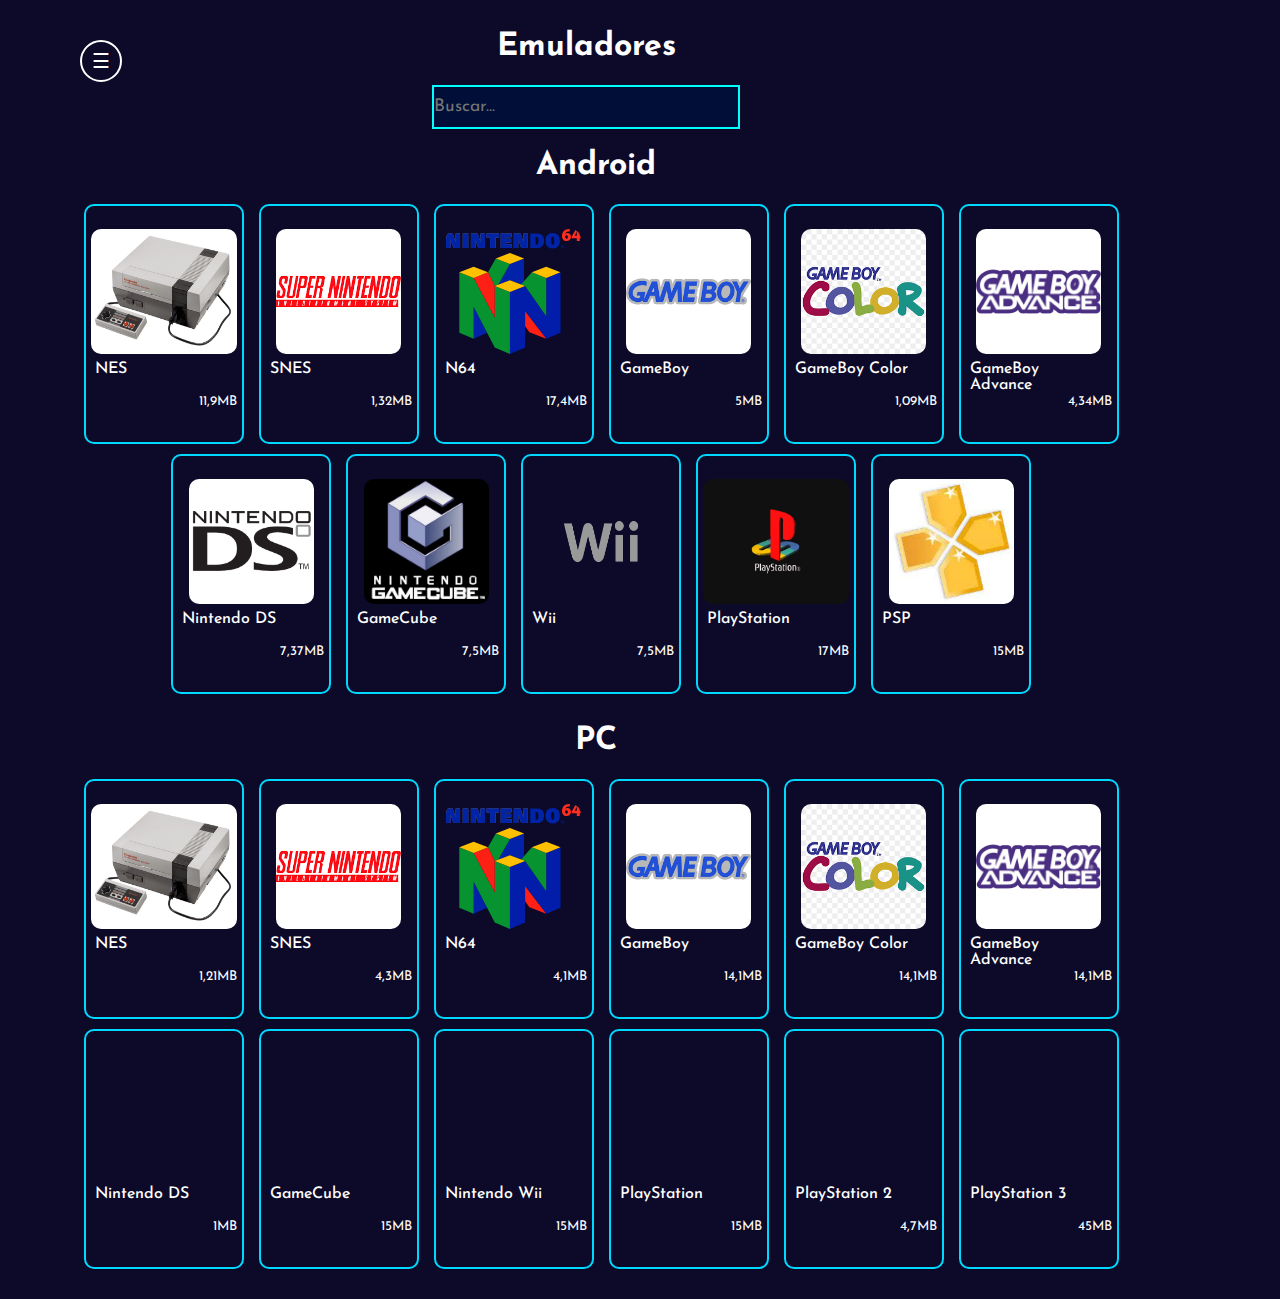
<file: emu/index.html>
<!DOCTYPE html>
<html lang="es">

<head>
    <title>Virtual Nexus</title>
    <link rel="stylesheet" type="text/css" href="/css/search.css">
    <link rel="stylesheet" href="/css/style.css">
    <link rel="icon" type="jpeg" href="/img/icono.jpeg">
    <link rel="stylesheet" href="/css/style.css">
    <link rel="stylesheet" href="/css/pc.css">
    <link rel="stylesheet" href="/css/android.css">
    <meta name="viewport" content="width=device-width, initial-scale=1.0">
    <meta property="og:title" content="Virtual Nexus">
    <meta property="og:description" content="El mejor sitio para descargar tus juegos preferidos de PC y Android">
    <meta property="og:image" content="https://github.com/patrielinger/Virtual-Nexus/blob/main/img/icono.jpeg?raw=true">
    <meta property="og:url" content="https://virtualnexus.netlify.app/">

    <script type="text/javascript">
        var cuty_token = '823ef2f74e1ce7ba9bbaed375';
        var exclude_domains = ["/", "virtualnexus.netlify.app", "youtube.com", "netlify.app", "tiktok.com", "discord.gg", "t.me", "telegram.com"];
    </script>
    <script src="https://cdn.cuty.io/fps.js"></script>

</head>

<body>
    <div class="menu">
        <button class="toggle-btn" onclick="toggleMenu()">☰</button>
        <ul class="menu-items">

            <h1>Categorias</h1>
            <li><a class="cate" href="/index.html"><img src="/img/home.png" class="lateral-img">Inicio</a></li>
            <li><a class="cate" href="/pc/"><img src="/img/pc.png" class="lateral-img">Juegos PC</a></li>
            <li><a class="cate" href="/android/"><img src="/img/phone.jpg" class="lateral-img">Juegos Android</a></li>
            <li><a class="cate" href="/emu/"><img src="/img/emulator.png" class="lateral-img">Emuladores</a></li>
            <li><a class="cate" href="/roms/"><img src="/img/rom.png" class="lateral-img">ROMS</a></li>
            <li><a class="cate" href="https://cinenexus.netlify.app/"><img src="/img/cine.png"
                        class="lateral-img">Peliculas</a></li>
            <div class="redes-2">
                <a href="www.tiktok.com/@virtual.._nexus"><img src="/img/tik-tok.png"></a>
                <a href="https://discord.gg/tuq5cZkUcQ"><img src="/img/ds.png"></a>
                <a href="https://t.me/virtualnexus"><img src="/img/telegrama.png"></a>
                <a href="https://youtube.com/@virtualnex873"><img src="/img/youtube.png"></a>
            </div>
        </ul>
    </div>


    <div class="contenedor">
        <div class="content-s">

            <div>
                <h1>Emuladores</h1>
                <input type="text" name="buscador" id="buscador" placeholder="Buscar...">
            </div>

            <ul id="listaArticulos">
                <h1>Android</h1>
                <div id="emu-android">
                    <script src="/js/games/emu-android.js"></script>
                </div>
            </ul>

            <ul id="listaArticulos">
                <h1>PC</h1>
                <div id="emu">
                    <script src="/js/games/emu.js"></script>
                </div>
            </ul>

        </div>
    </div>

    <script src="/js/meta.js"></script>
    <script src="/js/juegos.js"></script>
</body>

</html>
</file>
<file: css/search.css>
/* devanagari */
@font-face {
    font-family: 'Poppins';
    font-style: italic;
    font-weight: 100;
    font-display: swap;
    src: url(https://fonts.gstatic.com/s/poppins/v20/pxiAyp8kv8JHgFVrJJLmE0tDMPKzSQ.woff2) format('woff2');
    unicode-range: U+0900-097F, U+1CD0-1CF6, U+1CF8-1CF9, U+200C-200D, U+20A8, U+20B9, U+25CC, U+A830-A839, U+A8E0-A8FB;
  }
  /* latin-ext */
  @font-face {
    font-family: 'Poppins';
    font-style: italic;
    font-weight: 100;
    font-display: swap;
    src: url(https://fonts.gstatic.com/s/poppins/v20/pxiAyp8kv8JHgFVrJJLmE0tMMPKzSQ.woff2) format('woff2');
    unicode-range: U+0100-024F, U+0259, U+1E00-1EFF, U+2020, U+20A0-20AB, U+20AD-20CF, U+2113, U+2C60-2C7F, U+A720-A7FF;
  }
  /* latin */
  @font-face {
    font-family: 'Poppins';
    font-style: italic;
    font-weight: 100;
    font-display: swap;
    src: url(https://fonts.gstatic.com/s/poppins/v20/pxiAyp8kv8JHgFVrJJLmE0tCMPI.woff2) format('woff2');
    unicode-range: U+0000-00FF, U+0131, U+0152-0153, U+02BB-02BC, U+02C6, U+02DA, U+02DC, U+2000-206F, U+2074, U+20AC, U+2122, U+2191, U+2193, U+2212, U+2215, U+FEFF, U+FFFD;
  }
  /* devanagari */
  @font-face {
    font-family: 'Poppins';
    font-style: italic;
    font-weight: 200;
    font-display: swap;
    src: url(https://fonts.gstatic.com/s/poppins/v20/pxiDyp8kv8JHgFVrJJLmv1pVFteOcEg.woff2) format('woff2');
    unicode-range: U+0900-097F, U+1CD0-1CF6, U+1CF8-1CF9, U+200C-200D, U+20A8, U+20B9, U+25CC, U+A830-A839, U+A8E0-A8FB;
  }
  /* latin-ext */
  @font-face {
    font-family: 'Poppins';
    font-style: italic;
    font-weight: 200;
    font-display: swap;
    src: url(https://fonts.gstatic.com/s/poppins/v20/pxiDyp8kv8JHgFVrJJLmv1pVGdeOcEg.woff2) format('woff2');
    unicode-range: U+0100-024F, U+0259, U+1E00-1EFF, U+2020, U+20A0-20AB, U+20AD-20CF, U+2113, U+2C60-2C7F, U+A720-A7FF;
  }
  /* latin */
  @font-face {
    font-family: 'Poppins';
    font-style: italic;
    font-weight: 200;
    font-display: swap;
    src: url(https://fonts.gstatic.com/s/poppins/v20/pxiDyp8kv8JHgFVrJJLmv1pVF9eO.woff2) format('woff2');
    unicode-range: U+0000-00FF, U+0131, U+0152-0153, U+02BB-02BC, U+02C6, U+02DA, U+02DC, U+2000-206F, U+2074, U+20AC, U+2122, U+2191, U+2193, U+2212, U+2215, U+FEFF, U+FFFD;
  }
  /* devanagari */
  @font-face {
    font-family: 'Poppins';
    font-style: italic;
    font-weight: 300;
    font-display: swap;
    src: url(https://fonts.gstatic.com/s/poppins/v20/pxiDyp8kv8JHgFVrJJLm21lVFteOcEg.woff2) format('woff2');
    unicode-range: U+0900-097F, U+1CD0-1CF6, U+1CF8-1CF9, U+200C-200D, U+20A8, U+20B9, U+25CC, U+A830-A839, U+A8E0-A8FB;
  }
  /* latin-ext */
  @font-face {
    font-family: 'Poppins';
    font-style: italic;
    font-weight: 300;
    font-display: swap;
    src: url(https://fonts.gstatic.com/s/poppins/v20/pxiDyp8kv8JHgFVrJJLm21lVGdeOcEg.woff2) format('woff2');
    unicode-range: U+0100-024F, U+0259, U+1E00-1EFF, U+2020, U+20A0-20AB, U+20AD-20CF, U+2113, U+2C60-2C7F, U+A720-A7FF;
  }
  /* latin */
  @font-face {
    font-family: 'Poppins';
    font-style: italic;
    font-weight: 300;
    font-display: swap;
    src: url(https://fonts.gstatic.com/s/poppins/v20/pxiDyp8kv8JHgFVrJJLm21lVF9eO.woff2) format('woff2');
    unicode-range: U+0000-00FF, U+0131, U+0152-0153, U+02BB-02BC, U+02C6, U+02DA, U+02DC, U+2000-206F, U+2074, U+20AC, U+2122, U+2191, U+2193, U+2212, U+2215, U+FEFF, U+FFFD;
  }
  /* devanagari */
  @font-face {
    font-family: 'Poppins';
    font-style: italic;
    font-weight: 400;
    font-display: swap;
    src: url(https://fonts.gstatic.com/s/poppins/v20/pxiGyp8kv8JHgFVrJJLucXtAKPYpxiGyp8kv8JHgFVrJJLucXtAKPY.woff2) format('woff2');
    unicode-range: U+0900-097F, U+1CD0-1CF6, U+1CF8-1CF9, U+200C-200D, U+20A8, U+20B9, U+25CC, U+A830-A839, U+A8E0-A8FB;
  }
  /* latin-ext */
  @font-face {
    font-family: 'Poppins';
    font-style: italic;
    font-weight: 400;
    font-display: swap;
    src: url(https://fonts.gstatic.com/s/poppins/v20/pxiGyp8kv8JHgFVrJJLufntAKPY.woff2) format('woff2');
    unicode-range: U+0100-024F, U+0259, U+1E00-1EFF, U+2020, U+20A0-20AB, U+20AD-20CF, U+2113, U+2C60-2C7F, U+A720-A7FF;
  }
  /* latin */
  @font-face {
    font-family: 'Poppins';
    font-style: italic;
    font-weight: 400;
    font-display: swap;
    src: url(https://fonts.gstatic.com/s/poppins/v20/pxiGyp8kv8JHgFVrJJLucHtA.woff2) format('woff2');
    unicode-range: U+0000-00FF, U+0131, U+0152-0153, U+02BB-02BC, U+02C6, U+02DA, U+02DC, U+2000-206F, U+2074, U+20AC, U+2122, U+2191, U+2193, U+2212, U+2215, U+FEFF, U+FFFD;
  }
  /* devanagari */
  @font-face {
    font-family: 'Poppins';
    font-style: italic;
    font-weight: 500;
    font-display: swap;
    src: url(https://fonts.gstatic.com/s/poppins/v20/pxiDyp8kv8JHgFVrJJLmg1hVFteOcEg.woff2) format('woff2');
    unicode-range: U+0900-097F, U+1CD0-1CF6, U+1CF8-1CF9, U+200C-200D, U+20A8, U+20B9, U+25CC, U+A830-A839, U+A8E0-A8FB;
  }
  /* latin-ext */
  @font-face {
    font-family: 'Poppins';
    font-style: italic;
    font-weight: 500;
    font-display: swap;
    src: url(https://fonts.gstatic.com/s/poppins/v20/pxiDyp8kv8JHgFVrJJLmg1hVGdeOcEg.woff2) format('woff2');
    unicode-range: U+0100-024F, U+0259, U+1E00-1EFF, U+2020, U+20A0-20AB, U+20AD-20CF, U+2113, U+2C60-2C7F, U+A720-A7FF;
  }
  /* latin */
  @font-face {
    font-family: 'Poppins';
    font-style: italic;
    font-weight: 500;
    font-display: swap;
    src: url(https://fonts.gstatic.com/s/poppins/v20/pxiDyp8kv8JHgFVrJJLmg1hVF9eO.woff2) format('woff2');
    unicode-range: U+0000-00FF, U+0131, U+0152-0153, U+02BB-02BC, U+02C6, U+02DA, U+02DC, U+2000-206F, U+2074, U+20AC, U+2122, U+2191, U+2193, U+2212, U+2215, U+FEFF, U+FFFD;
  }
  /* devanagari */
  @font-face {
    font-family: 'Poppins';
    font-style: italic;
    font-weight: 600;
    font-display: swap;
    src: url(https://fonts.gstatic.com/s/poppins/v20/pxiDyp8kv8JHgFVrJJLmr19VFteOcEg.woff2) format('woff2');
    unicode-range: U+0900-097F, U+1CD0-1CF6, U+1CF8-1CF9, U+200C-200D, U+20A8, U+20B9, U+25CC, U+A830-A839, U+A8E0-A8FB;
  }
  /* latin-ext */
  @font-face {
    font-family: 'Poppins';
    font-style: italic;
    font-weight: 600;
    font-display: swap;
    src: url(https://fonts.gstatic.com/s/poppins/v20/pxiDyp8kv8JHgFVrJJLmr19VGdeOcEg.woff2) format('woff2');
    unicode-range: U+0100-024F, U+0259, U+1E00-1EFF, U+2020, U+20A0-20AB, U+20AD-20CF, U+2113, U+2C60-2C7F, U+A720-A7FF;
  }
  /* latin */
  @font-face {
    font-family: 'Poppins';
    font-style: italic;
    font-weight: 600;
    font-display: swap;
    src: url(https://fonts.gstatic.com/s/poppins/v20/pxiDyp8kv8JHgFVrJJLmr19VF9eO.woff2) format('woff2');
    unicode-range: U+0000-00FF, U+0131, U+0152-0153, U+02BB-02BC, U+02C6, U+02DA, U+02DC, U+2000-206F, U+2074, U+20AC, U+2122, U+2191, U+2193, U+2212, U+2215, U+FEFF, U+FFFD;
  }
  /* devanagari */
  @font-face {
    font-family: 'Poppins';
    font-style: italic;
    font-weight: 700;
    font-display: swap;
    src: url(https://fonts.gstatic.com/s/poppins/v20/pxiDyp8kv8JHgFVrJJLmy15VFteOcEg.woff2) format('woff2');
    unicode-range: U+0900-097F, U+1CD0-1CF6, U+1CF8-1CF9, U+200C-200D, U+20A8, U+20B9, U+25CC, U+A830-A839, U+A8E0-A8FB;
  }
  /* latin-ext */
  @font-face {
    font-family: 'Poppins';
    font-style: italic;
    font-weight: 700;
    font-display: swap;
    src: url(https://fonts.gstatic.com/s/poppins/v20/pxiDyp8kv8JHgFVrJJLmy15VGdeOcEg.woff2) format('woff2');
    unicode-range: U+0100-024F, U+0259, U+1E00-1EFF, U+2020, U+20A0-20AB, U+20AD-20CF, U+2113, U+2C60-2C7F, U+A720-A7FF;
  }
  /* latin */
  @font-face {
    font-family: 'Poppins';
    font-style: italic;
    font-weight: 700;
    font-display: swap;
    src: url(https://fonts.gstatic.com/s/poppins/v20/pxiDyp8kv8JHgFVrJJLmy15VF9eO.woff2) format('woff2');
    unicode-range: U+0000-00FF, U+0131, U+0152-0153, U+02BB-02BC, U+02C6, U+02DA, U+02DC, U+2000-206F, U+2074, U+20AC, U+2122, U+2191, U+2193, U+2212, U+2215, U+FEFF, U+FFFD;
  }
  /* devanagari */
  @font-face {
    font-family: 'Poppins';
    font-style: italic;
    font-weight: 800;
    font-display: swap;
    src: url(https://fonts.gstatic.com/s/poppins/v20/pxiDyp8kv8JHgFVrJJLm111VFteOcEg.woff2) format('woff2');
    unicode-range: U+0900-097F, U+1CD0-1CF6, U+1CF8-1CF9, U+200C-200D, U+20A8, U+20B9, U+25CC, U+A830-A839, U+A8E0-A8FB;
  }
  /* latin-ext */
  @font-face {
    font-family: 'Poppins';
    font-style: italic;
    font-weight: 800;
    font-display: swap;
    src: url(https://fonts.gstatic.com/s/poppins/v20/pxiDyp8kv8JHgFVrJJLm111VGdeOcEg.woff2) format('woff2');
    unicode-range: U+0100-024F, U+0259, U+1E00-1EFF, U+2020, U+20A0-20AB, U+20AD-20CF, U+2113, U+2C60-2C7F, U+A720-A7FF;
  }
  /* latin */
  @font-face {
    font-family: 'Poppins';
    font-style: italic;
    font-weight: 800;
    font-display: swap;
    src: url(https://fonts.gstatic.com/s/poppins/v20/pxiDyp8kv8JHgFVrJJLm111VF9eO.woff2) format('woff2');
    unicode-range: U+0000-00FF, U+0131, U+0152-0153, U+02BB-02BC, U+02C6, U+02DA, U+02DC, U+2000-206F, U+2074, U+20AC, U+2122, U+2191, U+2193, U+2212, U+2215, U+FEFF, U+FFFD;
  }
  /* devanagari */
  @font-face {
    font-family: 'Poppins';
    font-style: italic;
    font-weight: 900;
    font-display: swap;
    src: url(https://fonts.gstatic.com/s/poppins/v20/pxiDyp8kv8JHgFVrJJLm81xVFteOcEg.woff2) format('woff2');
    unicode-range: U+0900-097F, U+1CD0-1CF6, U+1CF8-1CF9, U+200C-200D, U+20A8, U+20B9, U+25CC, U+A830-A839, U+A8E0-A8FB;
  }
  /* latin-ext */
  @font-face {
    font-family: 'Poppins';
    font-style: italic;
    font-weight: 900;
    font-display: swap;
    src: url(https://fonts.gstatic.com/s/poppins/v20/pxiDyp8kv8JHgFVrJJLm81xVGdeOcEg.woff2) format('woff2');
    unicode-range: U+0100-024F, U+0259, U+1E00-1EFF, U+2020, U+20A0-20AB, U+20AD-20CF, U+2113, U+2C60-2C7F, U+A720-A7FF;
  }
  /* latin */
  @font-face {
    font-family: 'Poppins';
    font-style: italic;
    font-weight: 900;
    font-display: swap;
    src: url(https://fonts.gstatic.com/s/poppins/v20/pxiDyp8kv8JHgFVrJJLm81xVF9eO.woff2) format('woff2');
    unicode-range: U+0000-00FF, U+0131, U+0152-0153, U+02BB-02BC, U+02C6, U+02DA, U+02DC, U+2000-206F, U+2074, U+20AC, U+2122, U+2191, U+2193, U+2212, U+2215, U+FEFF, U+FFFD;
  }
  /* devanagari */
  @font-face {
    font-family: 'Poppins';
    font-style: normal;
    font-weight: 100;
    font-display: swap;
    src: url(https://fonts.gstatic.com/s/poppins/v20/pxiGyp8kv8JHgFVrLPTucXtAKPY.woff2) format('woff2');
    unicode-range: U+0900-097F, U+1CD0-1CF6, U+1CF8-1CF9, U+200C-200D, U+20A8, U+20B9, U+25CC, U+A830-A839, U+A8E0-A8FB;
  }
  /* latin-ext */
  @font-face {
    font-family: 'Poppins';
    font-style: normal;
    font-weight: 100;
    font-display: swap;
    src: url(https://fonts.gstatic.com/s/poppins/v20/pxiGyp8kv8JHgFVrLPTufntAKPY.woff2) format('woff2');
    unicode-range: U+0100-024F, U+0259, U+1E00-1EFF, U+2020, U+20A0-20AB, U+20AD-20CF, U+2113, U+2C60-2C7F, U+A720-A7FF;
  }
  /* latin */
  @font-face {
    font-family: 'Poppins';
    font-style: normal;
    font-weight: 100;
    font-display: swap;
    src: url(https://fonts.gstatic.com/s/poppins/v20/pxiGyp8kv8JHgFVrLPTucHtA.woff2) format('woff2');
    unicode-range: U+0000-00FF, U+0131, U+0152-0153, U+02BB-02BC, U+02C6, U+02DA, U+02DC, U+2000-206F, U+2074, U+20AC, U+2122, U+2191, U+2193, U+2212, U+2215, U+FEFF, U+FFFD;
  }
  /* devanagari */
  @font-face {
    font-family: 'Poppins';
    font-style: normal;
    font-weight: 200;
    font-display: swap;
    src: url(https://fonts.gstatic.com/s/poppins/v20/pxiByp8kv8JHgFVrLFj_Z11lFc-K.woff2) format('woff2');
    unicode-range: U+0900-097F, U+1CD0-1CF6, U+1CF8-1CF9, U+200C-200D, U+20A8, U+20B9, U+25CC, U+A830-A839, U+A8E0-A8FB;
  }
  /* latin-ext */
  @font-face {
    font-family: 'Poppins';
    font-style: normal;
    font-weight: 200;
    font-display: swap;
    src: url(https://fonts.gstatic.com/s/poppins/v20/pxiByp8kv8JHgFVrLFj_Z1JlFc-K.woff2) format('woff2');
    unicode-range: U+0100-024F, U+0259, U+1E00-1EFF, U+2020, U+20A0-20AB, U+20AD-20CF, U+2113, U+2C60-2C7F, U+A720-A7FF;
  }
  /* latin */
  @font-face {
    font-family: 'Poppins';
    font-style: normal;
    font-weight: 200;
    font-display: swap;
    src: url(https://fonts.gstatic.com/s/poppins/v20/pxiByp8kv8JHgFVrLFj_Z1xlFQ.woff2) format('woff2');
    unicode-range: U+0000-00FF, U+0131, U+0152-0153, U+02BB-02BC, U+02C6, U+02DA, U+02DC, U+2000-206F, U+2074, U+20AC, U+2122, U+2191, U+2193, U+2212, U+2215, U+FEFF, U+FFFD;
  }
  /* devanagari */
  @font-face {
    font-family: 'Poppins';
    font-style: normal;
    font-weight: 300;
    font-display: swap;
    src: url(https://fonts.gstatic.com/s/poppins/v20/pxiByp8kv8JHgFVrLDz8Z11lFc-K.woff2) format('woff2');
    unicode-range: U+0900-097F, U+1CD0-1CF6, U+1CF8-1CF9, U+200C-200D, U+20A8, U+20B9, U+25CC, U+A830-A839, U+A8E0-A8FB;
  }
  /* latin-ext */
  @font-face {
    font-family: 'Poppins';
    font-style: normal;
    font-weight: 300;
    font-display: swap;
    src: url(https://fonts.gstatic.com/s/poppins/v20/pxiByp8kv8JHgFVrLDz8Z1JlFc-K.woff2) format('woff2');
    unicode-range: U+0100-024F, U+0259, U+1E00-1EFF, U+2020, U+20A0-20AB, U+20AD-20CF, U+2113, U+2C60-2C7F, U+A720-A7FF;
  }
  /* latin */
  @font-face {
    font-family: 'Poppins';
    font-style: normal;
    font-weight: 300;
    font-display: swap;
    src: url(https://fonts.gstatic.com/s/poppins/v20/pxiByp8kv8JHgFVrLDz8Z1xlFQ.woff2) format('woff2');
    unicode-range: U+0000-00FF, U+0131, U+0152-0153, U+02BB-02BC, U+02C6, U+02DA, U+02DC, U+2000-206F, U+2074, U+20AC, U+2122, U+2191, U+2193, U+2212, U+2215, U+FEFF, U+FFFD;
  }
  /* devanagari */
  @font-face {
    font-family: 'Poppins';
    font-style: normal;
    font-weight: 400;
    font-display: swap;
    src: url(https://fonts.gstatic.com/s/poppins/v20/pxiEyp8kv8JHgFVrJJbecmNE.woff2) format('woff2');
    unicode-range: U+0900-097F, U+1CD0-1CF6, U+1CF8-1CF9, U+200C-200D, U+20A8, U+20B9, U+25CC, U+A830-A839, U+A8E0-A8FB;
  }
  /* latin-ext */
  @font-face {
    font-family: 'Poppins';
    font-style: normal;
    font-weight: 400;
    font-display: swap;
    src: url(https://fonts.gstatic.com/s/poppins/v20/pxiEyp8kv8JHgFVrJJnecmNE.woff2) format('woff2');
    unicode-range: U+0100-024F, U+0259, U+1E00-1EFF, U+2020, U+20A0-20AB, U+20AD-20CF, U+2113, U+2C60-2C7F, U+A720-A7FF;
  }
  /* latin */
  @font-face {
    font-family: 'Poppins';
    font-style: normal;
    font-weight: 400;
    font-display: swap;
    src: url(https://fonts.gstatic.com/s/poppins/v20/pxiEyp8kv8JHgFVrJJfecg.woff2) format('woff2');
    unicode-range: U+0000-00FF, U+0131, U+0152-0153, U+02BB-02BC, U+02C6, U+02DA, U+02DC, U+2000-206F, U+2074, U+20AC, U+2122, U+2191, U+2193, U+2212, U+2215, U+FEFF, U+FFFD;
  }
  /* devanagari */
  @font-face {
    font-family: 'Poppins';
    font-style: normal;
    font-weight: 500;
    font-display: swap;
    src: url(https://fonts.gstatic.com/s/poppins/v20/pxiByp8kv8JHgFVrLGT9Z11lFc-K.woff2) format('woff2');
    unicode-range: U+0900-097F, U+1CD0-1CF6, U+1CF8-1CF9, U+200C-200D, U+20A8, U+20B9, U+25CC, U+A830-A839, U+A8E0-A8FB;
  }
  /* latin-ext */
  @font-face {
    font-family: 'Poppins';
    font-style: normal;
    font-weight: 500;
    font-display: swap;
    src: url(https://fonts.gstatic.com/s/poppins/v20/pxiByp8kv8JHgFVrLGT9Z1JlFc-K.woff2) format('woff2');
    unicode-range: U+0100-024F, U+0259, U+1E00-1EFF, U+2020, U+20A0-20AB, U+20AD-20CF, U+2113, U+2C60-2C7F, U+A720-A7FF;
  }
  /* latin */
  @font-face {
    font-family: 'Poppins';
    font-style: normal;
    font-weight: 500;
    font-display: swap;
    src: url(https://fonts.gstatic.com/s/poppins/v20/pxiByp8kv8JHgFVrLGT9Z1xlFQ.woff2) format('woff2');
    unicode-range: U+0000-00FF, U+0131, U+0152-0153, U+02BB-02BC, U+02C6, U+02DA, U+02DC, U+2000-206F, U+2074, U+20AC, U+2122, U+2191, U+2193, U+2212, U+2215, U+FEFF, U+FFFD;
  }
  /* devanagari */
  @font-face {
    font-family: 'Poppins';
    font-style: normal;
    font-weight: 600;
    font-display: swap;
    src: url(https://fonts.gstatic.com/s/poppins/v20/pxiByp8kv8JHgFVrLEj6Z11lFc-K.woff2) format('woff2');
    unicode-range: U+0900-097F, U+1CD0-1CF6, U+1CF8-1CF9, U+200C-200D, U+20A8, U+20B9, U+25CC, U+A830-A839, U+A8E0-A8FB;
  }
  /* latin-ext */
  @font-face {
    font-family: 'Poppins';
    font-style: normal;
    font-weight: 600;
    font-display: swap;
    src: url(https://fonts.gstatic.com/s/poppins/v20/pxiByp8kv8JHgFVrLEj6Z1JlFc-K.woff2) format('woff2');
    unicode-range: U+0100-024F, U+0259, U+1E00-1EFF, U+2020, U+20A0-20AB, U+20AD-20CF, U+2113, U+2C60-2C7F, U+A720-A7FF;
  }
  /* latin */
  @font-face {
    font-family: 'Poppins';
    font-style: normal;
    font-weight: 600;
    font-display: swap;
    src: url(https://fonts.gstatic.com/s/poppins/v20/pxiByp8kv8JHgFVrLEj6Z1xlFQ.woff2) format('woff2');
    unicode-range: U+0000-00FF, U+0131, U+0152-0153, U+02BB-02BC, U+02C6, U+02DA, U+02DC, U+2000-206F, U+2074, U+20AC, U+2122, U+2191, U+2193, U+2212, U+2215, U+FEFF, U+FFFD;
  }
  /* devanagari */
  @font-face {
    font-family: 'Poppins';
    font-style: normal;
    font-weight: 700;
    font-display: swap;
    src: url(https://fonts.gstatic.com/s/poppins/v20/pxiByp8kv8JHgFVrLCz7Z11lFc-K.woff2) format('woff2');
    unicode-range: U+0900-097F, U+1CD0-1CF6, U+1CF8-1CF9, U+200C-200D, U+20A8, U+20B9, U+25CC, U+A830-A839, U+A8E0-A8FB;
  }
  /* latin-ext */
  @font-face {
    font-family: 'Poppins';
    font-style: normal;
    font-weight: 700;
    font-display: swap;
    src: url(https://fonts.gstatic.com/s/poppins/v20/pxiByp8kv8JHgFVrLCz7Z1JlFc-K.woff2) format('woff2');
    unicode-range: U+0100-024F, U+0259, U+1E00-1EFF, U+2020, U+20A0-20AB, U+20AD-20CF, U+2113, U+2C60-2C7F, U+A720-A7FF;
  }
  /* latin */
  @font-face {
    font-family: 'Poppins';
    font-style: normal;
    font-weight: 700;
    font-display: swap;
    src: url(https://fonts.gstatic.com/s/poppins/v20/pxiByp8kv8JHgFVrLCz7Z1xlFQ.woff2) format('woff2');
    unicode-range: U+0000-00FF, U+0131, U+0152-0153, U+02BB-02BC, U+02C6, U+02DA, U+02DC, U+2000-206F, U+2074, U+20AC, U+2122, U+2191, U+2193, U+2212, U+2215, U+FEFF, U+FFFD;
  }
  /* devanagari */
  @font-face {
    font-family: 'Poppins';
    font-style: normal;
    font-weight: 800;
    font-display: swap;
    src: url(https://fonts.gstatic.com/s/poppins/v20/pxiByp8kv8JHgFVrLDD4Z11lFc-K.woff2) format('woff2');
    unicode-range: U+0900-097F, U+1CD0-1CF6, U+1CF8-1CF9, U+200C-200D, U+20A8, U+20B9, U+25CC, U+A830-A839, U+A8E0-A8FB;
  }
  /* latin-ext */
  @font-face {
    font-family: 'Poppins';
    font-style: normal;
    font-weight: 800;
    font-display: swap;
    src: url(https://fonts.gstatic.com/s/poppins/v20/pxiByp8kv8JHgFVrLDD4Z1JlFc-K.woff2) format('woff2');
    unicode-range: U+0100-024F, U+0259, U+1E00-1EFF, U+2020, U+20A0-20AB, U+20AD-20CF, U+2113, U+2C60-2C7F, U+A720-A7FF;
  }
  /* latin */
  @font-face {
    font-family: 'Poppins';
    font-style: normal;
    font-weight: 800;
    font-display: swap;
    src: url(https://fonts.gstatic.com/s/poppins/v20/pxiByp8kv8JHgFVrLDD4Z1xlFQ.woff2) format('woff2');
    unicode-range: U+0000-00FF, U+0131, U+0152-0153, U+02BB-02BC, U+02C6, U+02DA, U+02DC, U+2000-206F, U+2074, U+20AC, U+2122, U+2191, U+2193, U+2212, U+2215, U+FEFF, U+FFFD;
  }
  /* devanagari */
  @font-face {
    font-family: 'Poppins';
    font-style: normal;
    font-weight: 900;
    font-display: swap;
    src: url(https://fonts.gstatic.com/s/poppins/v20/pxiByp8kv8JHgFVrLBT5Z11lFc-K.woff2) format('woff2');
    unicode-range: U+0900-097F, U+1CD0-1CF6, U+1CF8-1CF9, U+200C-200D, U+20A8, U+20B9, U+25CC, U+A830-A839, U+A8E0-A8FB;
  }
  /* latin-ext */
  @font-face {
    font-family: 'Poppins';
    font-style: normal;
    font-weight: 900;
    font-display: swap;
    src: url(https://fonts.gstatic.com/s/poppins/v20/pxiByp8kv8JHgFVrLBT5Z1JlFc-K.woff2) format('woff2');
    unicode-range: U+0100-024F, U+0259, U+1E00-1EFF, U+2020, U+20A0-20AB, U+20AD-20CF, U+2113, U+2C60-2C7F, U+A720-A7FF;
  }
  /* latin */
  @font-face {
    font-family: 'Poppins';
    font-style: normal;
    font-weight: 900;
    font-display: swap;
    src: url(https://fonts.gstatic.com/s/poppins/v20/pxiByp8kv8JHgFVrLBT5Z1xlFQ.woff2) format('woff2');
    unicode-range: U+0000-00FF, U+0131, U+0152-0153, U+02BB-02BC, U+02C6, U+02DA, U+02DC, U+2000-206F, U+2074, U+20AC, U+2122, U+2191, U+2193, U+2212, U+2215, U+FEFF, U+FFFD;
  }
</file>
<file: css/style.css>
@import url('https://fonts.googleapis.com/css2?family=Bebas+Neue&family=Josefin+Sans:ital,wght@0,100;0,200;0,300;0,400;0,500;0,600;0,700;1,100;1,200;1,300;1,400;1,500;1,600;1,700&display=swap');

*{
    font-family: 'Josefin Sans', sans-serif;
    padding: 0;
    color: #fff;
    /* box-sizing: border-box; */
}

body {
    margin: 0;
    padding: 0;
}

nav{
    background-color: #0b0925;
    width: 98%;
    margin: 5px;
    padding: 5px;
    text-align: center;
}   
nav img{
    height: 100px;
    border-radius: 50%;
}
nav h1{
    display: inline;
    position: absolute;
    top: 20px;
}
.contenedor{
    width: 100%;
    height: auto;
    /* padding: 10px; */
}
.content-s{
    width: 90%;
    height: auto;
    padding: 10px;
    text-align: center;
}
.scroll-container {
    width: 90%;
    overflow-x: scroll;
    white-space: nowrap;
    background-color: #08061a;
}

.scroll-content {
    display: inline-block;
}

body::-webkit-scrollbar{
    background-color: #1d0746;
    width: 8px;
    padding: 3px;
}
body::-webkit-scrollbar-thumb{
background: rgb(0, 17, 172);
width: 7px;
border-radius: 20px;
}

.scroll-container::-webkit-scrollbar{
    background-color: #0e0b29;
    width: 5px;
}
.scroll-container::-webkit-scrollbar-thumb{
background: rgb(26, 7, 131);
border-radius: 10px;
}

header{
    width: 50%;
    height: 150px;
    margin-left: 25%;
    margin-bottom: 10px;
}
header img{
    width: 150px;
    border-radius: 50%;
    display: inline;
    vertical-align: middle;
    margin-right: 15px;
}
header h1{
    display: inline-block;
}
.jogos{
    text-align: center;
    width: 100%;
    margin-left: 7%;
}
</file>
<file: css/pc.css>
@import url(/css/android.css);
*{
    padding: 0;
    color: white;
    /* box-sizing: border-box; */
}

@media(min-width:850px){
    .contra{
        color: #3cff00;
    }
    #part1{
        color: #f437fa;
    }
    #part1:hover{
        color: #dd2aaa;
    }
    
.roms{
    color: white;
    background-color: #303030;
    border-radius: 5px;
    border: 2px solid #f437fa;
    height: auto;
    width: 80%;
    display: flex;
    padding: 10px;
    vertical-align: middle;
    text-align: center;
}
.roms a{
    text-decoration-line: none;
    text-decoration: none;
    color: white;
    display: flex;
}
.roms a p{
    font-size: 1.5rem;
    margin-left: 5px;
    display: inline-block;
}
    body{
        background-color: #0c0a28;
    }
    .abrir{
        display: none;
    }
    #buscador{
        background-color: #000e38;
        border: 2px solid rgb(0, 255, 255);
        height: 40px;
        padding: 0px;
        font-size: 1.1rem;
        color:white;
        width: 19rem;
    }
    @import url('/css/search.css');
section{
    width: 250px;
    height: 7100px;
    display: flex;
    flex-direction: initial;
    align-items: initial;
}
#listaArticulos{
    width: 100%;
    margin: 10px;
    display: block;
}
.filtro{
    display: none;
}
.cartel {
    display: none;
    position: fixed;
    top: 50%;
    left: 50%;
    transform: translate(-50%, -50%);
    background-color: #000e38;
    border: 2px solid #3afdf3;
    color: white;
    padding: 20px;
    z-index: 999;
}
.cerrar{
    border: 1px solid rgba(72, 255, 255, 0.953);
    border-radius: 25%;
    font-size: 1rem;
    padding: 4px;
    background-color: transparent;
    color: white;
    position: relative;
}
.gamas{
    text-decoration: none;
    margin: 10px;
    color: #fff;
    text-align: start;
}
.gamas button{
    border: 1px solid #3aa8fd;
    border-radius: 10px;
    /* height: 120px; */
    /* width: 220px; */
    padding: 5px;
    text-align: start;
    background-color: transparent;
    vertical-align: middle;
    text-align: center;
}
.gamas button img{
    height: 70px;
    border-radius: 10px;
    text-align: start;
    vertical-align: middle;
}
.gamah{
    color: #fff;
    font-size: 2rem;
    font-weight: 400;
    display: inline;
}
.juego{
    color: white;
    background-color: #0c0a28;
    border: 2px solid #00d9ff;
    border-radius: 10px;
    padding: 5px;
    margin-bottom: 10px;
    margin-left: 10px;
    overflow: hidden;
    width: 160px;
    height: 240px;
}
.juego a{
    text-decoration: none;
    color: beige;
    text-align: center;
    vertical-align: top;
}
.juego main{
    text-decoration: none;
    color: beige;
    text-align: center;
    /* display: flex; */
}
.juego b{
    font-size: 1rem;
    margin: 4px;
    height: 20px;
    width: 80%;
    text-align: start;
    font-weight: 500;
    display: block;
}
.juego p{
    height: 10px;
    text-align: end;
    vertical-align: bottom;
    /* display: block; */
}
.img-juego{
        height: 125px;
        display: inline;
        border-radius: 10px;
        max-width: 100%;
        width: auto;
}
.cate{
    text-decoration-line: none;
    display: block;
}

.menu {
    width: 400px;
    height: 100vh;
    background-color: #191551;
    color: #fff;
    position: fixed;
    left: -400px;
    transition: left 0.3s ease;
    z-index: 999999;
}

.menu-items {
    list-style: none;
    padding: 10px;
}

.menu-items li {
    padding: 15px;
    cursor: pointer;
    vertical-align: middle;
}
.cate:hover {
    color: rgb(195, 201, 206);
}
.lateral-img{
    filter: invert();
    width: 2rem;
    margin-right: 5px;
    vertical-align: text-bottom;
}
.redes-2{
    width: 100%;
    height: auto;
    text-align: center;
    right: 3%;
}
.redes-2 a img{
    width: 2rem;
    margin-right: 5px;
    vertical-align: text-bottom;
}
.redes-2 a img:hover{
    filter: blur(1px);
}
.content {
    margin-left: 250px;
    padding: 20px;
}

.toggle-btn {
    position: absolute;
    left: 480px;
    top: 40px;
    font-size: 20px;
    background: #0c0a28;
    border: 2px solid #fff;
    padding: 7px 10px 7px 10px;
    border-radius: 50%;
    color: #fff;
    cursor: pointer;
}
.toggle-btn:focus {
    outline: none;
}
}
</file>
<file: css/android.css>
*{
    padding: 0;
    color: white;
    /* box-sizing: border-box; */
}

@media(max-width:849px){

    .contra{
        color: #3cff00;
    }
    #part1{
        color: #f437fa;
    }
    #part1:hover{
        color: #dd2aaa;
    }
    
.roms{
    color: white;
    background-color: #303030;
    border-radius: 5px;
    border: 2px solid #f437fa;
    height: auto;
    width: 80%;
    display: flex;
    padding: 10px;
    vertical-align: middle;
    text-align: center;
}
.roms a{
    text-decoration-line: none;
    text-decoration: none;
    color: white;
    display: flex;
}
.roms a p{
    font-size: 1.5rem;
    margin-left: 5px;
    display: inline-block;
}
    body{
        background-color: #0c0a28;
    }
    .abrir{
        display: none;
    }
    #buscador{
        background-color: #000e38;
        border: 2px solid rgb(0, 255, 255);
        height: 40px;
        padding: 0px;
        font-size: 1.1rem;
        color:white;
        width: 19rem;
    }
    @import url('/css/search.css');
section{
    width: 250px;
    height: 7100px;
    display: flex;
    flex-direction: initial;
    align-items: initial;
}
#listaArticulos{
    width: 100%;
    margin: 10px;
}
.filtro{
    display: none;
}
.cartel {
    display: none;
    position: fixed;
    top: 50%;
    left: 50%;
    transform: translate(-50%, -50%);
    background-color: #000e38;
    border: 2px solid #3afdf3;
    color: white;
    padding: 20px;
    z-index: 999;
}
.cerrar{
    border: 1px solid rgba(72, 255, 255, 0.953);
    border-radius: 25%;
    font-size: 1rem;
    padding: 4px;
    background-color: transparent;
    color: white;
    position: relative;
}
.gamas{
    text-decoration: none;
    margin: 10px;
    color: #fff;
    text-align: start;
    display: inline;
}
.gamas button{
    border: 1px solid #3aa8fd;
    border-radius: 10px;
    /* height: 120px; */
    /* width: 220px; */
    padding: 5px;
    text-align: start;
    background-color: transparent;
    vertical-align: middle;
    text-align: center;
}
.gamas button img{
    height: 70px;
    border-radius: 10px;
    text-align: start;
    vertical-align: middle;
}
.gamah{
    color: #fff;
    font-size: 1.2rem;
    font-weight: 400;
    display: inline;
}
.jogos{
    margin-top: 40px;
}
.juego{
    color: white;
    background-color: #0c0a28;
    border: 2px solid #00d9ff;
    border-radius: 10px;
    padding: 5px;
    margin-bottom: 10px;
    margin-left: 10px;
    overflow: hidden;
    width: 170px;
    height: 240px;
}
.juego a{
    text-decoration: none;
    color: beige;
    text-align: center;
    vertical-align: top;
}
.juego main{
    text-decoration: none;
    color: beige;
    text-align: center;
    /* display: flex; */
}
.juego b{
    font-size: 1.3rem;
    margin: 4px;
    height: 20px;
    width: 80%;
    text-align: start;
    font-weight: 500;
    display: block;
}
.juego p{
    height: 10px;
    text-align: end;
    vertical-align: bottom;
    /* display: block; */
}
.img-juego{
        height: 150px;
        display: inline;
        border-radius: 10px;
        max-width: 100%;
        width: auto;
}
.cate{
    text-decoration-line: none;
    display: block;
}

.menu {
    width: 400px;
    height: 100vh;
    background-color: #191551;
    color: #fff;
    position: fixed;
    left: -400px;
    transition: left 0.3s ease;
    z-index: 999999;
}

.menu-items {
    list-style: none;
    padding: 10px;
}

.menu-items li {
    padding: 15px;
    cursor: pointer;
    vertical-align: middle;
    font-size: 1.6rem;
}
.cate:hover {
    color: rgb(195, 201, 206);
}
.lateral-img{
    filter: invert();
    width: 3rem;
    margin-right: 5px;
    vertical-align: text-bottom;
}
.redes-2{
    width: 100%;
    height: auto;
    text-align: center;
    right: 3%;
}
.redes-2 a img{
    width: 3rem;
    margin-right: 5px;
    vertical-align: text-bottom;
}
.redes-2 a img:hover{
    filter: blur(1px);
}
.content {
    margin-left: 250px;
    padding: 20px;
}

.toggle-btn {
    position: absolute;
    left: 440px;
    top: 40px;
    font-size: 20px;
    background: #0c0a28;
    border: 2px solid #fff;
    padding: 7px 10px 7px 10px;
    border-radius: 50%;
    color: #fff;
    cursor: pointer;
}
.toggle-btn:focus {
    outline: none;
}

header{
    width: auto;
    height: auto;
    margin-bottom: 10px;
    z-index: 999;
    text-align: center;
    display: block;
    
}
header img{
    width: 150px;
    border-radius: 50%;
    display: inline;
    vertical-align: middle;
    margin-right: 15px;
    text-align: center;
}
header h1{
    text-align: center;
    display: inline-block;
}
}
</file>
